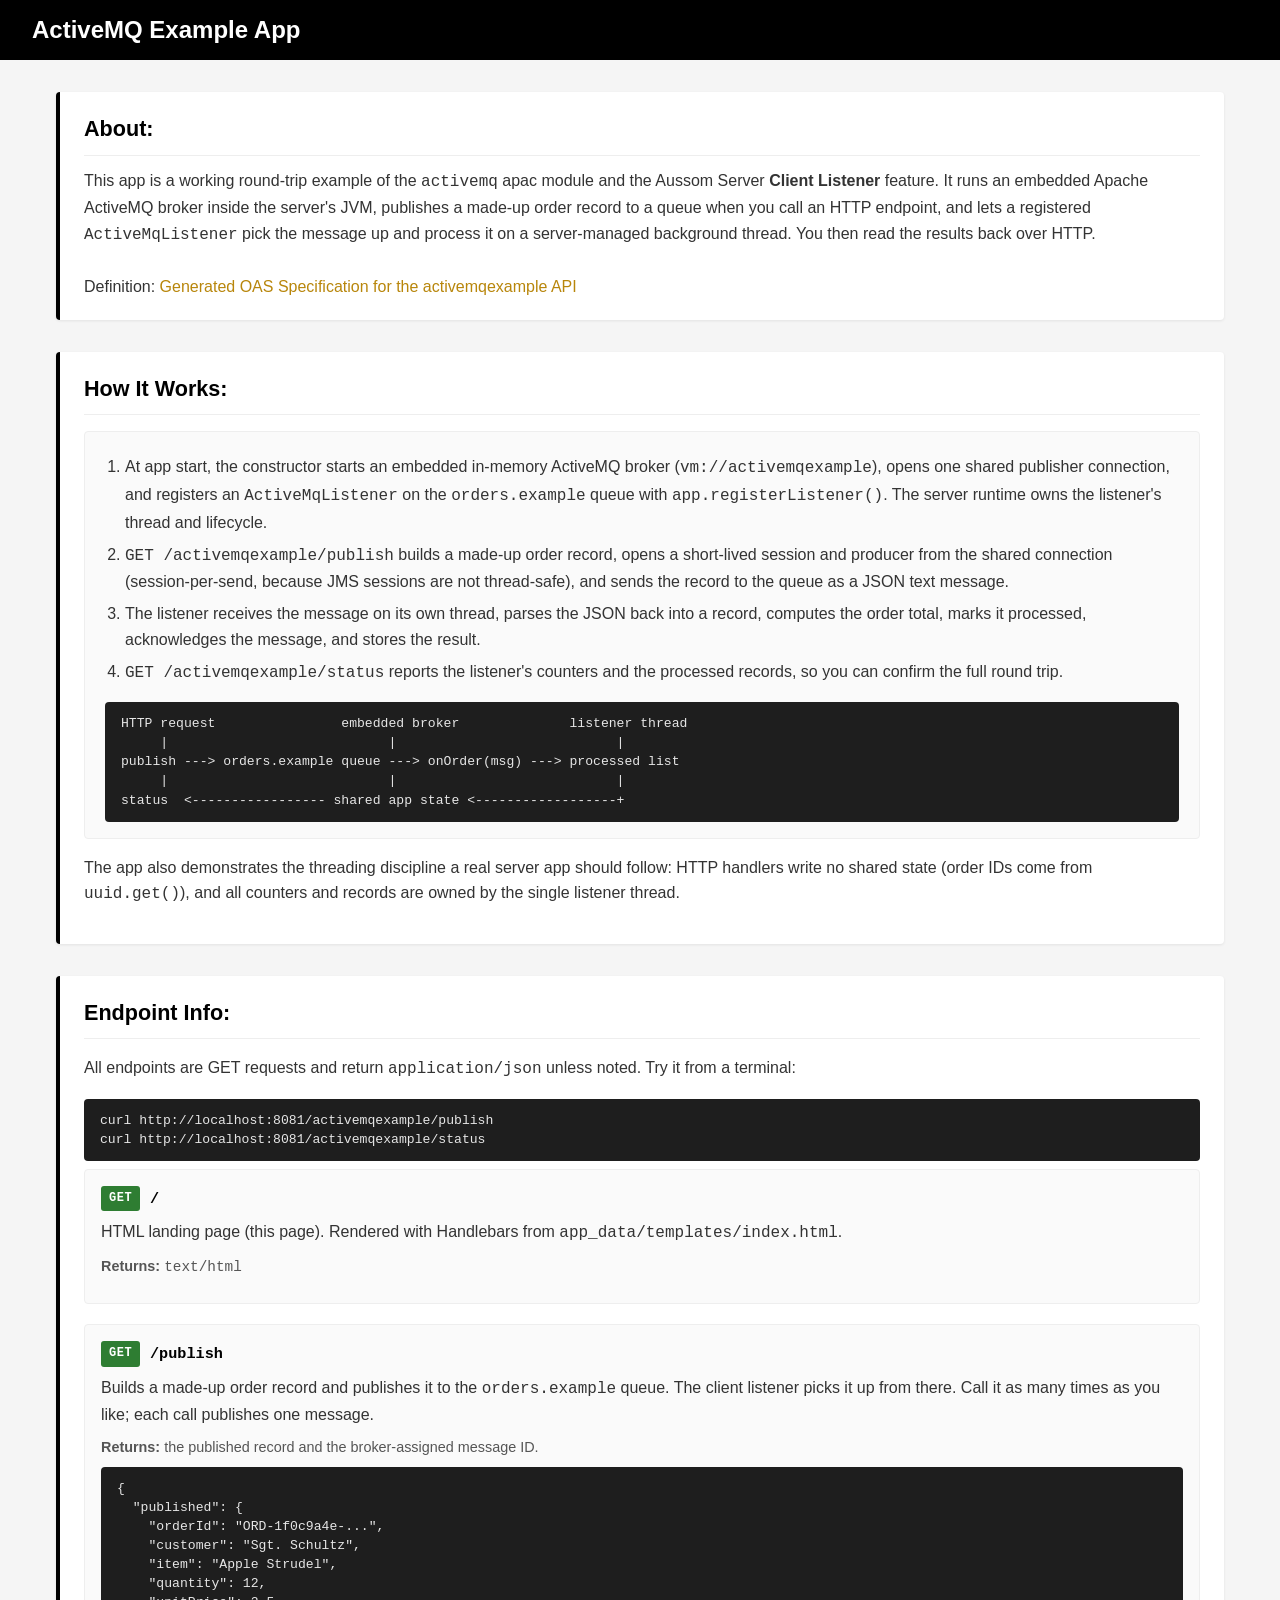
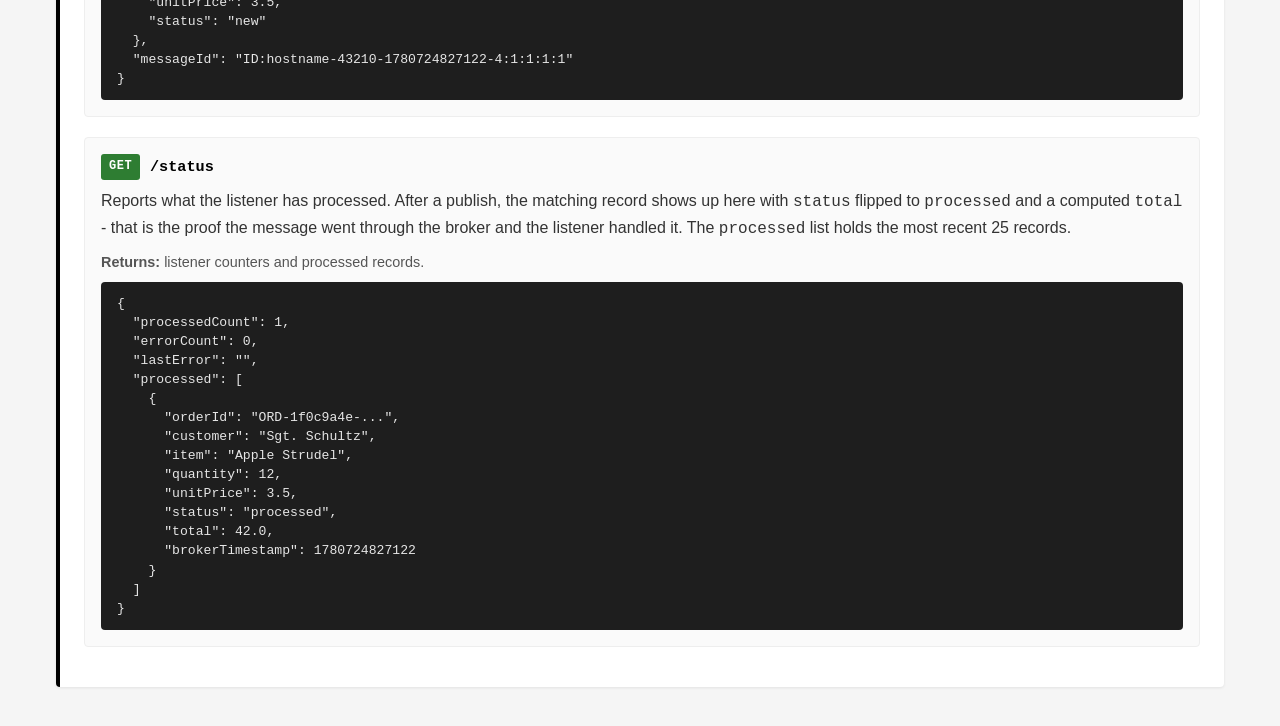
<file: apps/activemq-example/app_data/templates/index.html>
<!--
    Copyright 2026 Austin Lehman

    Licensed under the Apache License, Version 2.0 (the "License");
    you may not use this file except in compliance with the License.
    You may obtain a copy of the License at

        http://www.apache.org/licenses/LICENSE-2.0

    Unless required by applicable law or agreed to in writing, software
    distributed under the License is distributed on an "AS IS" BASIS,
    WITHOUT WARRANTIES OR CONDITIONS OF ANY KIND, either express or
    implied. See the License for the specific language governing
    permissions and limitations under the License.
-->
<!DOCTYPE html>
<html>
<head>
    <meta charset="UTF-8">
    <meta name="viewport" content="width=device-width, initial-scale=1.0">
    <title>{{appName}}</title>
    <style>
        * {
            box-sizing: border-box;
        }
        body {
            margin: 0;
            font-family: -apple-system, BlinkMacSystemFont, "Segoe UI", sans-serif;
            background: #f5f5f5;
        }
        .navbar {
            background: #000;
            width: 100%;
            padding: 1rem 2rem;
        }
        .navbar h1 {
            color: #fff;
            margin: 0;
            text-align: left;
            font-size: 1.5rem;
        }
        .main-container {
            width: 100%;
            max-width: 1200px;
            margin: 0 auto;
            padding: 2rem 1rem;
        }
        .info {
            background: #fff;
            border-left: 4px solid #000;
            border-radius: 4px;
            box-shadow: 0 1px 3px rgba(0, 0, 0, 0.08);
            padding: 1.25rem 1.5rem;
            margin-bottom: 2rem;
            line-height: 1.6;
            color: #333;
        }
        .info h2 {
            margin: 0 0 0.75rem 0;
            color: #000;
            font-size: 1.35rem;
            border-bottom: 1px solid #eee;
            padding-bottom: 0.5rem;
        }
        .info a {
            color: #b8860b;
            text-decoration: none;
        }
        .info a:hover {
            text-decoration: underline;
        }
        .flow {
            margin: 1rem 0;
            padding: 1rem 1.25rem;
            background: #fafafa;
            border-radius: 4px;
            border: 1px solid #eee;
        }
        .flow ol {
            margin: 0;
            padding-left: 1.25rem;
        }
        .flow li {
            margin: 0.4rem 0;
        }
        .flow-diagram {
            background: #1e1e1e;
            color: #e6e6e6;
            padding: 0.75rem 1rem;
            border-radius: 4px;
            overflow-x: auto;
            font-family: ui-monospace, SFMono-Regular, Menlo, Consolas, monospace;
            font-size: 0.82rem;
            line-height: 1.45;
            margin: 1rem 0 0 0;
            white-space: pre;
        }
        .endpoint {
            margin: 1.25rem 0;
            padding: 1rem;
            background: #fafafa;
            border-radius: 4px;
            border: 1px solid #eee;
        }
        .endpoint:first-of-type {
            margin-top: 0.5rem;
        }
        .endpoint-header {
            display: flex;
            align-items: center;
            gap: 0.6rem;
            flex-wrap: wrap;
            margin-bottom: 0.5rem;
        }
        .method {
            background: #2e7d32;
            color: #fff;
            font-family: ui-monospace, SFMono-Regular, Menlo, Consolas, monospace;
            font-size: 0.75rem;
            font-weight: 700;
            padding: 0.2rem 0.5rem;
            border-radius: 3px;
            letter-spacing: 0.05em;
        }
        .path {
            font-family: ui-monospace, SFMono-Regular, Menlo, Consolas, monospace;
            font-size: 0.95rem;
            color: #000;
            font-weight: 600;
        }
        .endpoint p {
            margin: 0.5rem 0;
        }
        .endpoint .returns {
            margin-top: 0.5rem;
            font-size: 0.9rem;
            color: #555;
        }
        .endpoint pre, .info pre {
            background: #1e1e1e;
            color: #e6e6e6;
            padding: 0.75rem 1rem;
            border-radius: 4px;
            overflow-x: auto;
            font-size: 0.82rem;
            line-height: 1.45;
            margin: 0.5rem 0 0 0;
        }
        .endpoint code, .info code {
            font-family: ui-monospace, SFMono-Regular, Menlo, Consolas, monospace;
        }
    </style>
</head>
<body>
    <nav class="navbar">
        <h1>ActiveMQ Example App</h1>
    </nav>
    <main class="main-container">
        <div class="info">
            <h2>About:</h2>
            This app is a working round-trip example of the <code>activemq</code> apac module and
            the Aussom Server <strong>Client Listener</strong> feature. It runs an embedded
            Apache ActiveMQ broker inside the server's JVM, publishes a made-up order record
            to a queue when you call an HTTP endpoint, and lets a registered
            <code>ActiveMqListener</code> pick the message up and process it on a
            server-managed background thread. You then read the results back over HTTP.<br />
            <br />
            Definition: <a href="./api">Generated OAS Specification for the activemqexample API</a>
        </div>

        <div class="info">
            <h2>How It Works:</h2>
            <div class="flow">
                <ol>
                    <li>At app start, the constructor starts an embedded in-memory ActiveMQ
                        broker (<code>vm://activemqexample</code>), opens one shared publisher
                        connection, and registers an <code>ActiveMqListener</code> on the
                        <code>orders.example</code> queue with <code>app.registerListener()</code>.
                        The server runtime owns the listener's thread and lifecycle.</li>
                    <li><code>GET /activemqexample/publish</code> builds a made-up order record,
                        opens a short-lived session and producer from the shared connection
                        (session-per-send, because JMS sessions are not thread-safe), and
                        sends the record to the queue as a JSON text message.</li>
                    <li>The listener receives the message on its own thread, parses the JSON
                        back into a record, computes the order total, marks it processed,
                        acknowledges the message, and stores the result.</li>
                    <li><code>GET /activemqexample/status</code> reports the listener's counters
                        and the processed records, so you can confirm the full round trip.</li>
                </ol>
                <div class="flow-diagram">HTTP request                embedded broker              listener thread
     |                            |                            |
publish ---> orders.example queue ---> onOrder(msg) ---> processed list
     |                            |                            |
status  <----------------- shared app state <------------------+</div>
            </div>
            <p>The app also demonstrates the threading discipline a real server app should
            follow: HTTP handlers write no shared state (order IDs come from
            <code>uuid.get()</code>), and all counters and records are owned by the single
            listener thread.</p>
        </div>

        <div class="info">
            <h2>Endpoint Info:</h2>
            <p>All endpoints are GET requests and return <code>application/json</code> unless noted.
            Try it from a terminal:</p>
<pre><code>curl http://localhost:8081/activemqexample/publish
curl http://localhost:8081/activemqexample/status</code></pre>

            <div class="endpoint">
                <div class="endpoint-header">
                    <span class="method">GET</span>
                    <span class="path">/</span>
                </div>
                <p>HTML landing page (this page). Rendered with Handlebars from
                <code>app_data/templates/index.html</code>.</p>
                <p class="returns"><strong>Returns:</strong> <code>text/html</code></p>
            </div>

            <div class="endpoint">
                <div class="endpoint-header">
                    <span class="method">GET</span>
                    <span class="path">/publish</span>
                </div>
                <p>Builds a made-up order record and publishes it to the
                <code>orders.example</code> queue. The client listener picks it up from there.
                Call it as many times as you like; each call publishes one message.</p>
                <p class="returns"><strong>Returns:</strong> the published record and the
                broker-assigned message ID.</p>
<pre><code>{
  "published": {
    "orderId": "ORD-1f0c9a4e-...",
    "customer": "Sgt. Schultz",
    "item": "Apple Strudel",
    "quantity": 12,
    "unitPrice": 3.5,
    "status": "new"
  },
  "messageId": "ID:hostname-43210-1780724827122-4:1:1:1:1"
}</code></pre>
            </div>

            <div class="endpoint">
                <div class="endpoint-header">
                    <span class="method">GET</span>
                    <span class="path">/status</span>
                </div>
                <p>Reports what the listener has processed. After a publish, the matching
                record shows up here with <code>status</code> flipped to
                <code>processed</code> and a computed <code>total</code> - that is the proof
                the message went through the broker and the listener handled it. The
                <code>processed</code> list holds the most recent 25 records.</p>
                <p class="returns"><strong>Returns:</strong> listener counters and processed records.</p>
<pre><code>{
  "processedCount": 1,
  "errorCount": 0,
  "lastError": "",
  "processed": [
    {
      "orderId": "ORD-1f0c9a4e-...",
      "customer": "Sgt. Schultz",
      "item": "Apple Strudel",
      "quantity": 12,
      "unitPrice": 3.5,
      "status": "processed",
      "total": 42.0,
      "brokerTimestamp": 1780724827122
    }
  ]
}</code></pre>
            </div>
        </div>
    </main>
</body>
</html>
</file>
